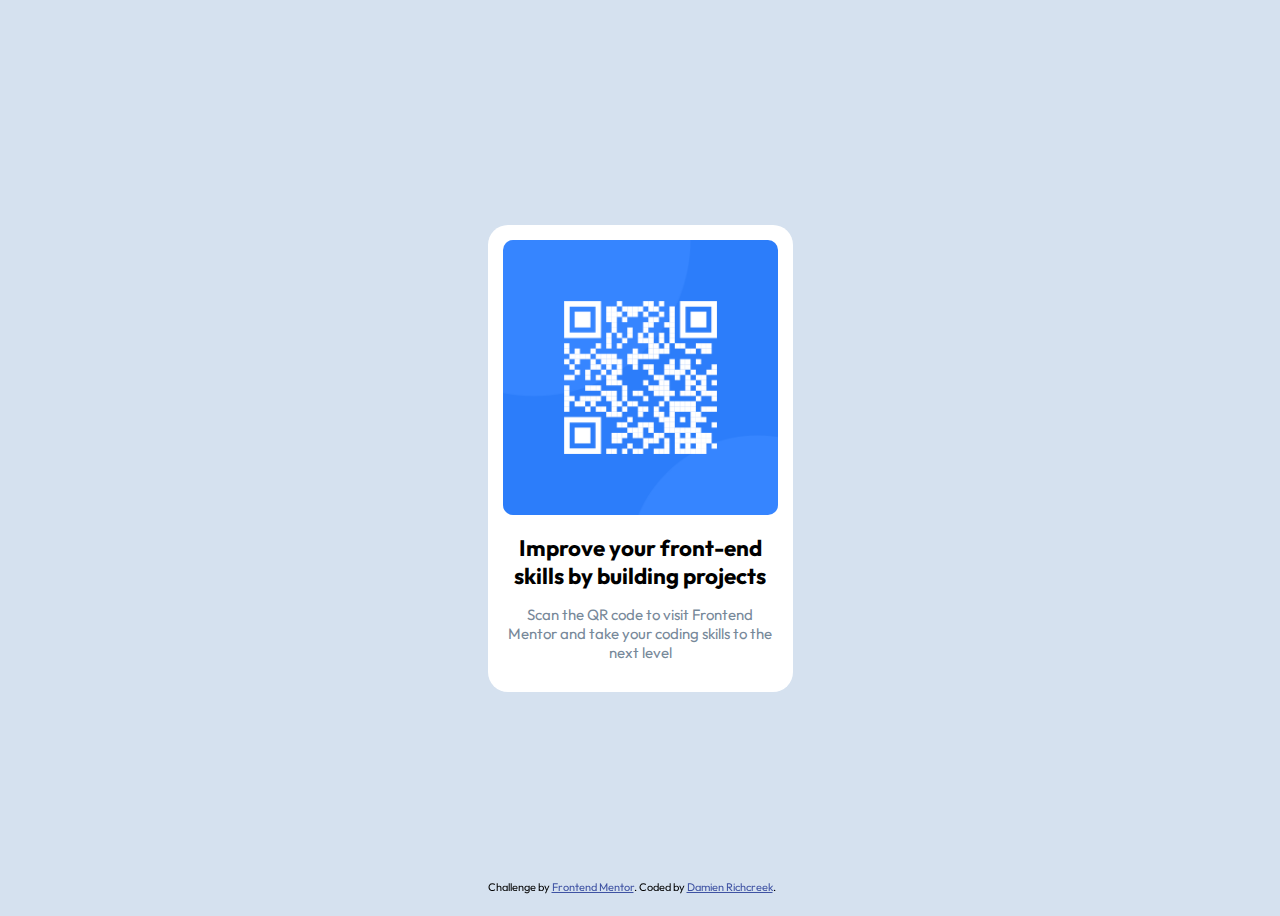
<file: index.html>
<!DOCTYPE html>
<html lang="en">
  <head>
    <meta charset="UTF-8" />
    <meta name="viewport" content="width=device-width, initial-scale=1.0" />
    <!-- displays site properly based on user's device -->

    <link
      rel="icon"
      type="image/png"
      sizes="32x32"
      href="./images/favicon-32x32.png"
    />

    <title>Frontend Mentor | QR code component</title>

    <link rel="preconnect" href="https://fonts.googleapis.com" />
    <link rel="preconnect" href="https://fonts.gstatic.com" crossorigin />
    <link
      href="https://fonts.googleapis.com/css2?family=Outfit:wght@400;700&display=swap"
      rel="stylesheet"
    />
    <link rel="stylesheet" href="./style/style.css" />
  </head>
  <body>
    <main>
      <section>
        <img src="./images/image-qr-code.png" alt="qr code" />
        <article>
          <h1>Improve your front-end skills by building projects</h1>
          <p>
            Scan the QR code to visit Frontend Mentor and take your coding
            skills to the next level
          </p>
        </article>
      </section>
      <footer class="attribution">
        Challenge by
        <a href="https://www.frontendmentor.io?ref=challenge" target="_blank"
          >Frontend Mentor</a
        >.
        <span id="contact"
          >Coded by
          <a href="https://www.richcreek.dev">Damien Richcreek</a>.</span
        >
      </footer>
    </main>
  </body>
</html>
</file>
<file: style/style.css>
/*
background-color: rgb(213, 225, 239)
*/
* {
  font-family: 'Outfit', sans-serif;
  text-align: center;
}
body {
  background-color: rgb(213, 225, 239);
  display: flex;
  justify-content: center;
  align-items: center;
  min-height: 100vh;
}
section {
  padding: 15px;
  border-radius: 20px;
  background-color: #FFFFFF;
  max-width: 275px;
}
img {
  border-radius: 10px;
  max-width: 100%;
}
article {
  padding: 0 5px;
}
h1 {
  font-size: 1.4em;
  margin-bottom: 10px;
}
p {
  font-size: 15px;
  color:lightslategray;
}
footer {
  position:fixed; bottom:0; z-index:100000;
}
.attribution {
  font-size: 11px;
  text-align: center;
}
.attribution a {
  color: hsl(228, 45%, 44%);
}
@media screen and (min-width: 351px) {
  footer {
    height: 20px;
  }
}
@media screen and (max-width: 350px) {
  footer {
    width: 100%;
  }
  #contact {
    display: block;
  }
}
</file>
